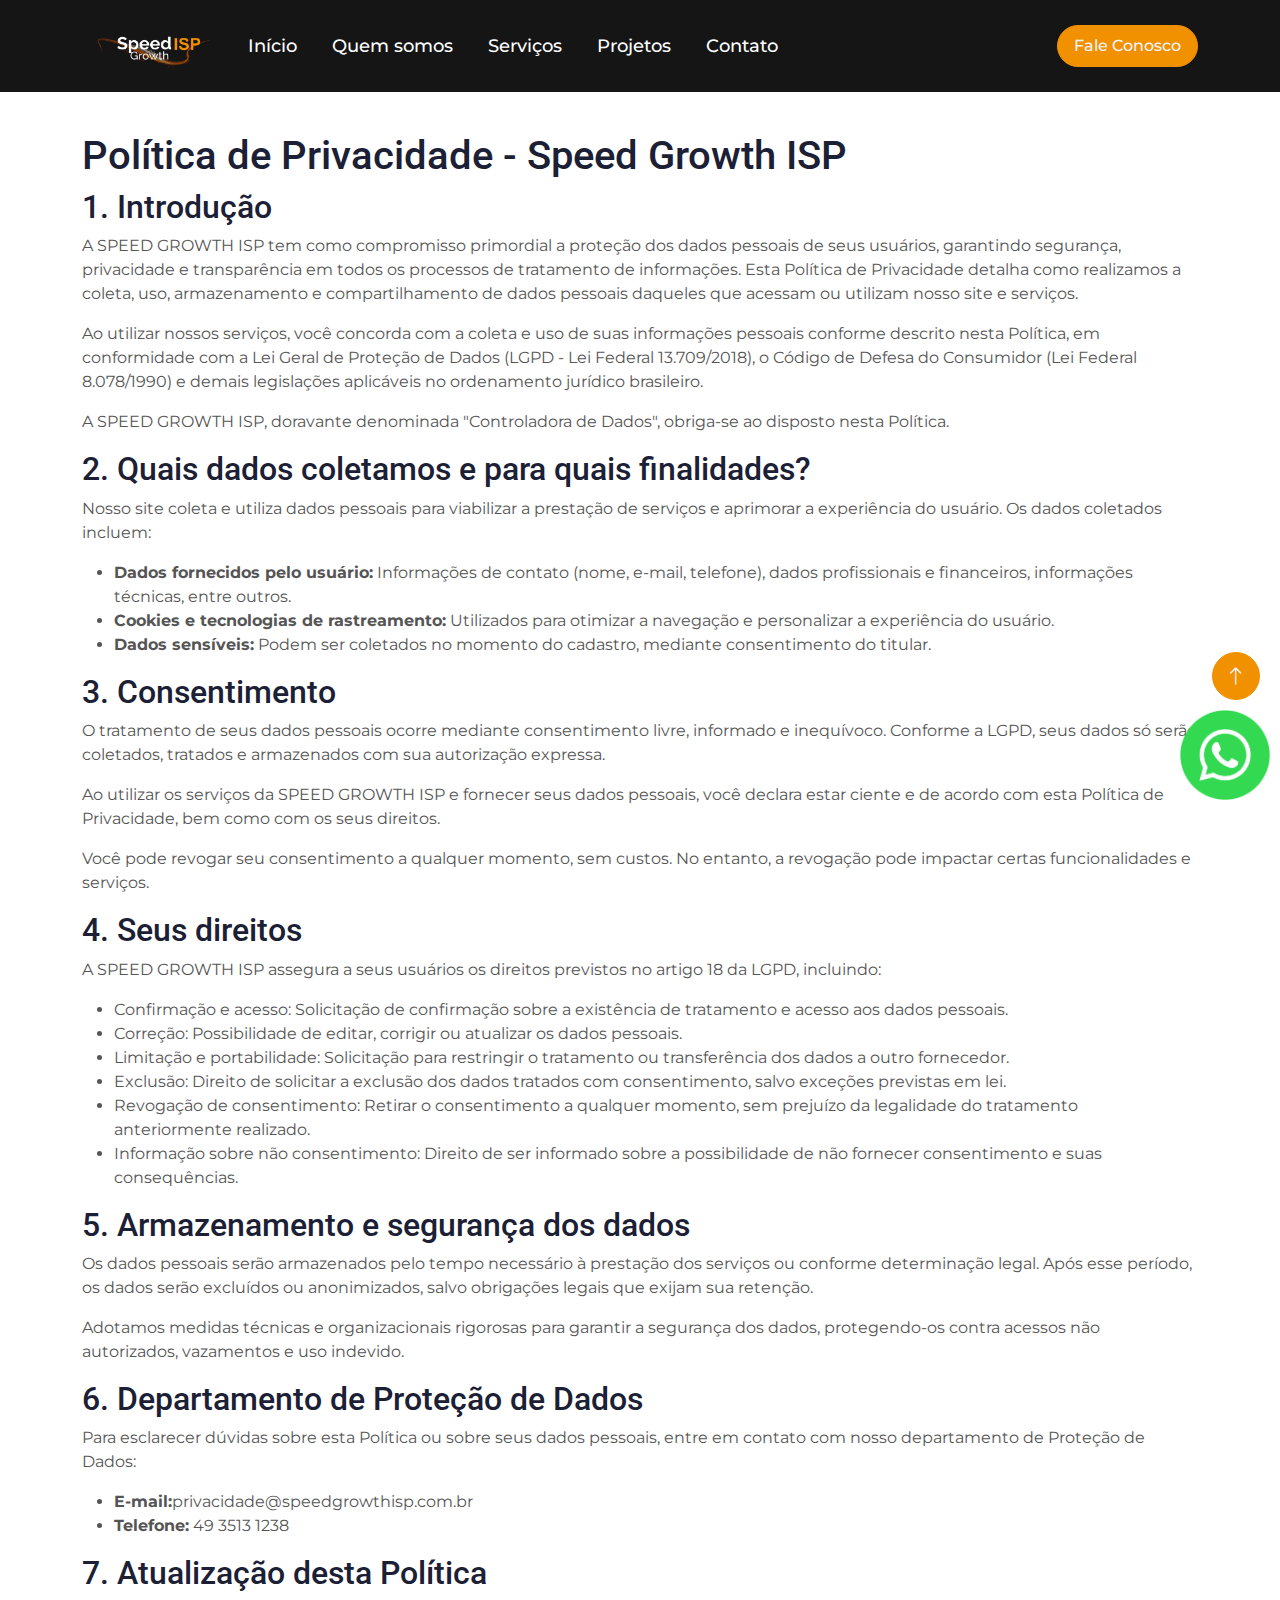
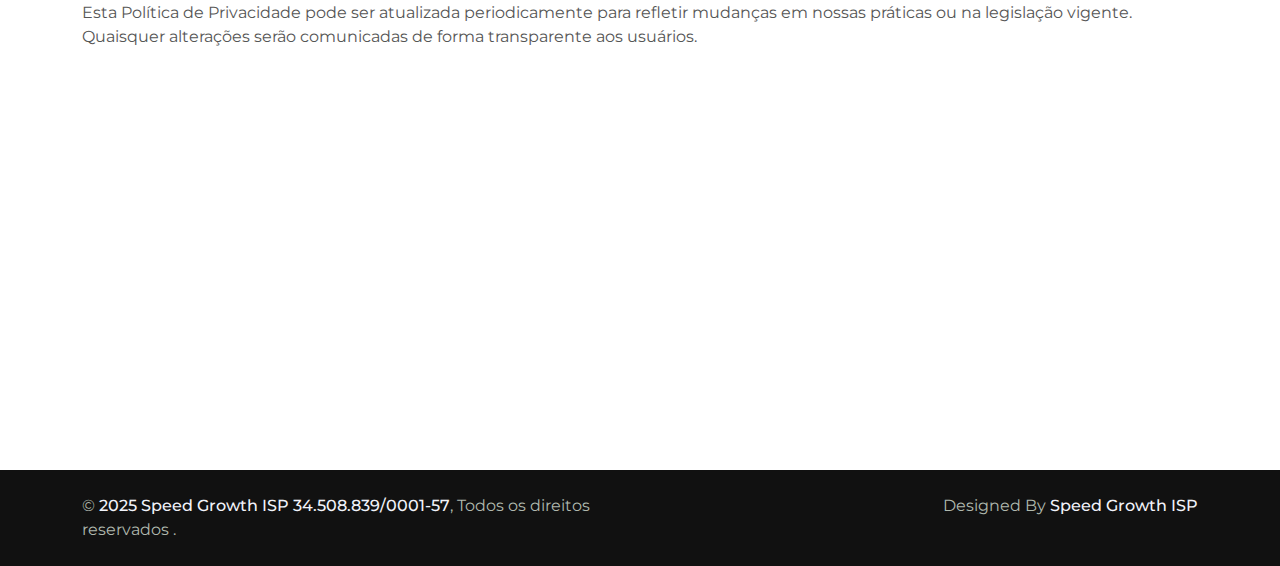
<file: policyprivacy.html>
<!DOCTYPE html>
<html lang="en">

<head>
    <meta charset="utf-8">
    <title>Speed Growth ISP</title>
    <meta content="width=device-width, initial-scale=1.0" name="viewport">
    <meta content="" name="keywords" content="telecom, provedor, isp, marketing, digital, cobrança, cobranca, vendas, sales, ixc, ixcsoft, inmap, inmapsales,ixcprovedor, net, 5g, 4g, speed, speedgrowth, speedgrowthisp, contratar, agência, agencia, atendimento, atendimento ao cliente, call, call center, speedcall,">
    <meta content="" name="description" content="Esses são alguns de nossos projetos.">

    <!-- Favicon -->
    <link href="img/speedgrowth.ico.png" rel="icon">

    <!-- Google Web Fonts -->
    <link rel="preconnect" href="https://fonts.googleapis.com">
    <link rel="preconnect" href="https://fonts.gstatic.com" crossorigin>
    <link
        href="https://fonts.googleapis.com/css2?family=Montserrat:wght@400;500&family=Roboto:wght@500;700&display=swap"
        rel="stylesheet">

    <!-- Icon Font Stylesheet -->
    <link href="https://cdnjs.cloudflare.com/ajax/libs/font-awesome/5.10.0/css/all.min.css" rel="stylesheet">
    <link href="https://cdn.jsdelivr.net/npm/bootstrap-icons@1.4.1/font/bootstrap-icons.css" rel="stylesheet">

    <!-- Libraries Stylesheet -->
    <link href="lib/animate/animate.min.css" rel="stylesheet">
    <link href="lib/owlcarousel/assets/owl.carousel.min.css" rel="stylesheet">
    <link href="lib/lightbox/css/lightbox.min.css" rel="stylesheet">

    <!-- Customized Bootstrap Stylesheet -->
    <link href="css/bootstrap.min.css" rel="stylesheet">

    <!-- Template Stylesheet -->
    <link href="css/style.css" rel="stylesheet">
</head>

<body>
    <!-- Spinner Start -->
    <div id="spinner"
        class="show bg-white position-fixed translate-middle w-100 vh-100 top-50 start-50 d-flex align-items-center justify-content-center">
        <div class="spinner-border text-primary" role="status" style="width: 3rem; height: 3rem;"></div>
    </div>
    <!-- Spinner End -->


    <!-- Navbar Start -->
    <div class="container-fluid bg-dark sticky-top">
        <div class="container">
            <nav class="navbar navbar-expand-lg bg-dark navbar-light p-lg-0">
                <a href="#" class="navbar-brand">
                    <img src="img/logo branca.png" alt="logo" style="width: 150px; height: 82px"><img/>
                </a>
                <button type="button" class="navbar-toggler me-0 bg-primary" data-bs-toggle="collapse"
                    data-bs-target="#navbarCollapse">
                    <span class="navbar-toggler-icon bg-primary"></span>
                </button>
                <div class="collapse navbar-collapse" id="navbarCollapse">
                    <div class="navbar-nav ">
                        <a href="index.html" class="nav-item nav-link text-white">Início</a>
                        <a href="about.html" class="nav-item nav-link text-white active">Quem somos</a>
                        <a href="service.html" class="nav-item nav-link text-white">Serviços</a>
                        <a href="#" class="nav-item nav-link text-white">Projetos</a>
                        <div class="nav-item dropdown">
                        </div>
                        <a href="contact.html" class="nav-item nav-link text-white">Contato</a>
                    </div>
                    <div class="ms-auto d-none d-lg-block">
                        <a href="https://wa.me/554935131238?text=Vim+pelo+site+e+tenho+interesse+em+conhecer+seus+servi%C3%A7os%21" class="btn btn-primary rounded-pill py-2 px-3" target="_blank">Fale Conosco</a>
                    </div>
                </div>
            </nav>
        </div>
    </div>
    <!-- Navbar End -->
    
<!--policy and privacy-->
    
<div class="container" style="margin-top: 40px;">
    <h1>Política de Privacidade - Speed Growth ISP</h1>

    <h2>1. Introdução</h2>
    <p>
      A SPEED GROWTH ISP tem como compromisso primordial a proteção dos dados pessoais
      de seus usuários, garantindo segurança, privacidade e transparência em todos os
      processos de tratamento de informações. Esta Política de Privacidade detalha como
      realizamos a coleta, uso, armazenamento e compartilhamento de dados pessoais daqueles
      que acessam ou utilizam nosso site e serviços.
    </p>
    <p>
      Ao utilizar nossos serviços, você concorda com a coleta e uso de suas informações
      pessoais conforme descrito nesta Política, em conformidade com a Lei Geral de Proteção
      de Dados (LGPD - Lei Federal 13.709/2018), o Código de Defesa do Consumidor (Lei
      Federal 8.078/1990) e demais legislações aplicáveis no ordenamento jurídico brasileiro.
    </p>
    <p>
      A SPEED GROWTH ISP, doravante denominada "Controladora de Dados", obriga-se ao
      disposto nesta Política.
    </p>

    <h2>2. Quais dados coletamos e para quais finalidades?</h2>
    <p>Nosso site coleta e utiliza dados pessoais para viabilizar a prestação de serviços e aprimorar a experiência do usuário. Os dados coletados incluem:</p>
    <ul>
      <li><strong>Dados fornecidos pelo usuário:</strong> Informações de contato (nome, e-mail, telefone), dados profissionais e financeiros, informações técnicas, entre outros.</li>
      <li><strong>Cookies e tecnologias de rastreamento:</strong> Utilizados para otimizar a navegação e personalizar a experiência do usuário.</li>
      <li><strong>Dados sensíveis:</strong> Podem ser coletados no momento do cadastro, mediante consentimento do titular.</li>
    </ul>

    <h2>3. Consentimento</h2>
    <p>
      O tratamento de seus dados pessoais ocorre mediante consentimento livre, informado e
      inequívoco. Conforme a LGPD, seus dados só serão coletados, tratados e armazenados
      com sua autorização expressa.
    </p>
    <p>
      Ao utilizar os serviços da SPEED GROWTH ISP e fornecer seus dados pessoais, você
      declara estar ciente e de acordo com esta Política de Privacidade, bem como com os seus
      direitos.
    </p>
    <p>
      Você pode revogar seu consentimento a qualquer momento, sem custos. No entanto, a
      revogação pode impactar certas funcionalidades e serviços.
    </p>

    <h2>4. Seus direitos</h2>
    <p>A SPEED GROWTH ISP assegura a seus usuários os direitos previstos no artigo 18 da LGPD, incluindo:</p>
    <ul>
      <li>Confirmação e acesso: Solicitação de confirmação sobre a existência de tratamento e acesso aos dados pessoais.</li>
      <li>Correção: Possibilidade de editar, corrigir ou atualizar os dados pessoais.</li>
      <li>Limitação e portabilidade: Solicitação para restringir o tratamento ou transferência dos dados a outro fornecedor.</li>
      <li>Exclusão: Direito de solicitar a exclusão dos dados tratados com consentimento, salvo exceções previstas em lei.</li>
      <li>Revogação de consentimento: Retirar o consentimento a qualquer momento, sem prejuízo da legalidade do tratamento anteriormente realizado.</li>
      <li>Informação sobre não consentimento: Direito de ser informado sobre a possibilidade de não fornecer consentimento e suas consequências.</li>
    </ul>

    <h2>5. Armazenamento e segurança dos dados</h2>
    <p>
      Os dados pessoais serão armazenados pelo tempo necessário à prestação dos serviços ou
      conforme determinação legal. Após esse período, os dados serão excluídos ou
      anonimizados, salvo obrigações legais que exijam sua retenção.
    </p>
    <p>
      Adotamos medidas técnicas e organizacionais rigorosas para garantir a segurança dos
      dados, protegendo-os contra acessos não autorizados, vazamentos e uso indevido.
    </p>

    <h2>6. Departamento de Proteção de Dados</h2>
    <p>
      Para esclarecer dúvidas sobre esta Política ou sobre seus dados pessoais, entre em
      contato com nosso departamento de Proteção de Dados:
    </p>
    <ul>
      <li><strong>E-mail:</strong>privacidade@speedgrowthisp.com.br</li>
      <li><strong>Telefone:</strong> 49 3513 1238</li>
    </ul>

    <h2>7. Atualização desta Política</h2>
    <p>
      Esta Política de Privacidade pode ser atualizada periodicamente para refletir mudanças em
      nossas práticas ou na legislação vigente. Quaisquer alterações serão comunicadas de
      forma transparente aos usuários.
    </p>
  </div>
    
<!--end policy and privacy-->


    <!-- Footer Start -->
    <div class="container-fluid bg-dark footer mt-5 py-5 wow fadeIn" data-wow-delay="0.1s">
        <div class="container py-5">
            <div class="row g-5 bg">
                <div class="col-lg-3 col-md-6">
                    <h4 class="text-white mb-4">Redes Sociais</h4>
                    <p class="mb-2"><i class="fa fa-envelope me-3"></i>comercial@speedgrowthisp.com.br</p>
                    <div class="d-flex pt-3">
                        <a class="btn btn-square btn-primary rounded-circle me-2" href="https://www.facebook.com/SpeedGIsp" target="_blank"><i
                                class="fab fa-facebook-f"></i></a>
                        <a class="btn btn-square btn-primary rounded-circle me-2" href="">
                            <i class="fab fa-youtube"></i></a>
                        <a class="btn btn-square btn-primary rounded-circle me-2" href="https://www.linkedin.com/company/speed-growth-isp" target="_blank"><i
                                class="fab fa-linkedin-in"></i></a>
                    </div>
                </div>
                <div class="col-lg-3 col-md-6">
                    <h4 class="text-white mb-4">Alguns links</h4>
                    <a class="btn btn-link" href="about.html">Quem somos</a>
                    <a class="btn btn-link" href="https://wa.me/554935131238?text=Vim+pelo+site+e+tenho+interesse+em+conhecer+seus+servi%C3%A7os%21">Fale conosco</a>
                    <a class="btn btn-link" href="service.html">Nossos serviços</a>
                     <a class="btn btn-link" href="policyprivacy.html">Política de privacidade</a>
                </div>
                <div class="col-lg-3 col-md-6">
                    <h4 class="text-white mb-4">Parceiro Oficial </h4>
                    <a href="https://www.ixcsoft.com.br/" target="_blank">
                        <img   src="img/logoixcsoft.png" class="py-4 ps-6 pe-5">
                    </a>
                </div>
                <div class="col-lg-3 col-md-6">
                    <h4 class="text-white mb-4">Newsletter</h4>
                    <p>Saiba mais sobre o mercado ISP</p>
                    <div class="position-relative w-100">
                        <input class="form-control bg-transparent w-100 py-3 ps-4 pe-5" type="text"
                            placeholder="Your email">
                        <button type="button"
                            class="btn btn-primary py-2 position-absolute top-0 end-0 mt-2 me-2">inscrever</button>
                    </div>
                </div>
            </div>
        </div>
    </div>
    <!-- Footer End -->

  <!-- Webchat Opa! Suite-->

<script class="webchat">
(function(i,s,g,r,j,y,b,p,t,z,a){a=s.createElement(r),a.async=1,a.src=g.concat(b,j,b,y,p,j),s.head.appendChild(a),a.onload = function(){opa.init(g,t,z)}})(window,document,'https://opasuite.speedgrowthisp.com.br','script','js','opa','/','.','630d7cf1291552f9e082eae3','{"google_credential":"AIzaSyCwEKc1ivjUIcrvVV5SLoLbynWiAnBvKw4","google_oauth":"696016378165-8intp1999mud9j96o2n38ot9r60vkedo.apps.googleusercontent.com","facebook_appid":"1453431728739981","permitir_login_anonimo":"on"}');
    </script>
    
    <!-- Webchat Opa! Suite End -->

    <!-- whatsapp -->
<a class="whats" href="https://wa.me/554935131238?text=Vim+pelo+site+e+tenho+interesse+em+conhecer+seus+servi%C3%A7os%21" target="_blank">
    <img src="img/whatsapp.png" width="90" alt="fale conosco através do whatsapp" title="fale conosco através do whatsapp">
</a>

    <!-- Copyright Start -->
    <div class="container-fluid copyright py-4 bg-">
        <div class="container">
            <div class="row">
                <div class="col-md-6 text-center text-md-start mb-3 mb-md-0">
                    &copy; <a class="fw-medium text-light" href="#">2025 Speed Growth ISP 34.508.839/0001-57</a>, Todos os direitos reservados .
                </div>
                <div class="col-md-6 text-center text-md-end">
                    Designed By <a class="fw-medium text-light" href="#">Speed Growth ISP</a>
                </div>
            </div>
        </div>
    </div>
    <!-- Copyright End -->


    <!-- Back to Top -->
    <a href="#" class="btn btn-lg btn-primary btn-lg-square rounded-circle back-to-top"><i
            class="bi bi-arrow-up"></i></a>


    <!-- JavaScript Libraries -->
    <script src="https://ajax.googleapis.com/ajax/libs/jquery/3.6.1/jquery.min.js"></script>
    <script src="https://cdn.jsdelivr.net/npm/bootstrap@5.0.0/dist/js/bootstrap.bundle.min.js"></script>
    <script src="lib/wow/wow.min.js"></script>
    <script src="lib/easing/easing.min.js"></script>
    <script src="lib/waypoints/waypoints.min.js"></script>
    <script src="lib/owlcarousel/owl.carousel.min.js"></script>
    <script src="lib/lightbox/js/lightbox.min.js"></script>

    <!-- Template Javascript -->
    <script src="js/main.js"></script>
</body>

</html>
</file>
<file: css/style.css>
/********** Template CSS **********/
:root {
    --primary: #f19100;
    --secondary: #555555;
    --light: #F1F3FA;
    --dark: #000000;
}

.back-to-top {
    position: fixed;
    display: none;
    right: 20px;
    bottom: 200px;
    z-index: 9999;
}

.fw-medium {
    font-weight: 500;
}


/*** Spinner ***/
#spinner {
    opacity: 0;
    visibility: hidden;
    transition: opacity .5s ease-out, visibility 0s linear .5s;
    z-index: 99999;
}

#spinner.show {
    transition: opacity .5s ease-out, visibility 0s linear 0s;
    visibility: visible;
    opacity: 1;
}


/*** Button ***/
.btn {
    transition: .5s;
    font-weight: 500;
}

.btn-primary,
.btn-outline-primary:hover {
    color: var(--light);
}

.btn-secondary,
.btn-outline-secondary:hover {
    color: var(--dark);
}

.btn-square {
    width: 38px;
    height: 38px;
}

.btn-sm-square {
    width: 32px;
    height: 32px;
}

.btn-lg-square {
    width: 48px;
    height: 48px;
}

.btn-square,
.btn-sm-square,
.btn-lg-square {
    padding: 0;
    display: flex;
    align-items: center;
    justify-content: center;
    font-weight: normal;
}


/*** Navbar ***/
.sticky-top {
    top: -100px;
    transition: .5s;
}

.navbar .navbar-nav .nav-link {
    margin-right: 35px;
    padding: 25px 0;
    color: var(--dark);
    font-size: 18px;
    font-weight: 500;
    outline: none;
}

.navbar .navbar-nav .nav-link:hover,
.navbar .navbar-nav .nav-link.active {
    color: var(--primary);
}

.navbar .dropdown-toggle::after {
    border: none;
    content: "\f107";
    font-family: "Font Awesome 5 Free";
    font-weight: 900;
    vertical-align: middle;
    margin-left: 8px;
}

@media (max-width: 991.98px) {
    .navbar .navbar-nav .nav-link  {
        margin-right: 0;
        padding: 10px 0;
    }

    .navbar .navbar-nav {
        margin-top: 15px;
        border-top: 1px solid #EEEEEE;
    }
}

@media (min-width: 992px) {
    .navbar .nav-item .dropdown-menu {
        display: block;
        border: none;
        margin-top: 0;
        top: 150%;
        opacity: 0;
        visibility: hidden;
        transition: .5s;
    }

    .navbar .nav-item:hover .dropdown-menu {
        top: 100%;
        visibility: visible;
        transition: .5s;
        opacity: 1;
    }
}


/*** Header ***/
.carousel-caption {
    top: 0;
    left: 0;
    right: 0;
    bottom: 0;
    display: flex;
    align-items: center;
    background: rgba(0, 0, 0, .1);
    z-index: 1;
}

.carousel-control-prev,
.carousel-control-next {
    width: 15%;
}

.carousel-control-prev-icon,
.carousel-control-next-icon {
    width: 3.5rem;
    height: 3.5rem;
    border-radius: 3.5rem;
    background-color: var(--primary);
    border: 15px solid var(--primary);
}

@media (max-width: 768px) {
    #header-carousel .carousel-item {
        position: relative;
        min-height: 450px;
    }
    
    #header-carousel .carousel-item img {
        position: absolute;
        width: 100%;
        height: 100%;
        object-fit: cover;
    }
}

.page-header {
    background-color: #000000;
    background: linear-gradient(rgba(0, 0, 0, .1), rgba(0, 0, 0, .1)), url(../img/Prancheta.png) center center no-repeat;
    background-size: cover;
}

.page-header .breadcrumb-item+.breadcrumb-item::before {
    color: var(--light);
}

.page-header .breadcrumb-item,
.page-header .breadcrumb-item a {
    font-size: 18px;
    color: var(--light);
    background-color: #000000;
}


/*** Features ***/
.feature-row {
    box-shadow: 0 0 45px rgba(0, 0, 0, .08);
}

.feature-item {
    border-color: rgba(0, 0, 0, .03) !important;
}


/*** About ***/
.about {
    background: linear-gradient(rgba(0, 0, 0, .1), rgba(0, 0, 0, .1)), url(../img/speedgrowthpanel.png) left center no-repeat;
    background-size: cover;
    width: 100%;
    height: 100%;
}

.btn-play {
    position: relative;
    display: block;
    box-sizing: content-box;
    width: 36px;
    height: 46px;
    border-radius: 100%;
    border: none;
    outline: none !important;
    padding: 18px 20px 20px 28px;
    background: var(--primary);
}

.btn-play:before {
    content: "";
    position: absolute;
    z-index: 0;
    left: 50%;
    top: 50%;
    transform: translateX(-50%) translateY(-50%);
    display: block;
    width: 90px;
    height: 90px;
    background: var(--primary);
    border-radius: 100%;
    animation: pulse-border 1500ms ease-out infinite;
}

.btn-play:after {
    content: "";
    position: absolute;
    z-index: 1;
    left: 50%;
    top: 50%;
    transform: translateX(-50%) translateY(-50%);
    display: block;
    width: 90px;
    height: 90px;
    background: var(--primary);
    border-radius: 100%;
    transition: all 200ms;
}

.btn-play span {
    display: block;
    position: relative;
    z-index: 3;
    width: 0;
    height: 0;
    left: 3px;
    border-left: 30px solid #FFFFFF;
    border-top: 18px solid transparent;
    border-bottom: 18px solid transparent;
}

@keyframes pulse-border {
    0% {
        transform: translateX(-50%) translateY(-50%) translateZ(0) scale(1);
        opacity: 1;
    }

    100% {
        transform: translateX(-50%) translateY(-50%) translateZ(0) scale(2);
        opacity: 0;
    }
}

.modal-video .modal-dialog {
    position: relative;
    max-width: 800px;
    margin: 60px auto 0 auto;
}

.modal-video .modal-body {
    position: relative;
    padding: 0px;
}

.modal-video .close {
    position: absolute;
    width: 30px;
    height: 30px;
    right: 0px;
    top: -30px;
    z-index: 999;
    font-size: 30px;
    font-weight: normal;
    color: #FFFFFF;
    background: #000000;
    opacity: 1;
}


/*** Service ***/
.service-item .service-text {
    position: relative;
    width: 100%;
    top: 0;
    left: 0;
    text-align: center;
    background: #FFFFFF;
    box-shadow: 0 0 45px rgba(0, 0, 0, .06);
    transition: .5s;
    z-index: 2;
}

.service-item:hover .service-text {
    top: -1.5rem;
}

.service-item .service-text h5 {
    transition: .5s;
}

.service-item:hover .service-text h5 {
    color: var(--primary);
}

.service-item .service-btn {
    position: absolute;
    width: 80%;
    height: 3rem;
    left: 10%;
    bottom: 0;
    display: flex;
    align-items: center;
    justify-content: center;
    background: #FFFFFF;
    box-shadow: 0 0 45px rgba(0, 0, 0, .07);
    transition: .5s;
    z-index: 1;
}

.service-item:hover .service-btn {
    bottom: -1.5rem;
}


/*** Project ***/
.project-item {
    position: relative;
    border-radius: 8px;
    overflow: hidden;
    box-shadow: 0 0 45px rgba(0, 0, 0, .07);
}

.project-item .project-overlay {
    position: absolute;
    width: 100%;
    height: 100%;
    top: 0;
    left: 0;
    display: flex;
    align-items: center;
    justify-content: center;
    background: rgba(0, 0, 0, .5);
    opacity: 0;
    padding-top: 60px;
    transition: .5s;
}

.project-item:hover .project-overlay {
    opacity: 1;
    padding-top: 0;
}

.project-carousel .owl-nav {
    position: absolute;
    top: -100px;
    right: 0;
    display: flex;
}

.project-carousel .owl-nav .owl-prev,
.project-carousel .owl-nav .owl-next {
    margin-left: 15px;
    width: 55px;
    height: 55px;
    display: flex;
    align-items: center;
    justify-content: center;
    color: var(--secondary);
    border-radius: 55px;
    box-shadow: 0 0 45px rgba(0, 0, 0, .15);
    font-size: 25px;
    transition: .5s;
}

.project-carousel .owl-nav .owl-prev:hover,
.project-carousel .owl-nav .owl-next:hover {
    background: var(--primary);
    color: #FFFFFF;
}

@media (max-width: 768px) {
    .project-carousel .owl-nav {
        top: -70px;
        right: auto;
        left: 50%;
        transform: translateX(-50%);
    }

    .project-carousel .owl-nav .owl-prev,
    .project-carousel .owl-nav .owl-next {
        margin: 0 7px;
        width: 45px;
        height: 45px;
        font-size: 20px;
    }
}


/*** Team ***/
.team-item {
    position: relative;
    text-align: center;
    box-shadow: 0 0 45px rgba(0, 0, 0, .07);
}

.team-item .team-social {
    position: absolute;
    padding: 0;
    top: 15px;
    left: 0;
    overflow: hidden;
}

.team-item .team-social li {
    list-style-type: none;
    margin-bottom: 10px;
    margin-left: -50px;
    opacity: 0;
    transition: .5s;
}

.team-item:hover .team-social li {
    margin-left: 15px;
    opacity: 1;
}

.team-item .team-social li .btn {
    background: #FFFFFF;
    color: var(--primary);
    border-radius: 40px;
    transition: .5s;
}

.team-item .team-social li .btn:hover {
    color: #FFFFFF;
    background: var(--primary);
}

.team-item .team-social li:nth-child(1) {
    transition-delay: .1s;
}

.team-item .team-social li:nth-child(2) {
    transition-delay: .2s;
}

.team-item .team-social li:nth-child(3) {
    transition-delay: .3s;
}

.team-item .team-social li:nth-child(4) {
    transition-delay: .4s;
}

.team-item .team-social li:nth-child(5) {
    transition-delay: .5s;
}


/*** Testimonial ***/
.testimonial-item {
    box-shadow: 0 0 45px rgba(0, 0, 0, .07);
    transition: .5s;
}

.owl-item .testimonial-item,
.testimonial-item * {
    transition: .5s;
}

.owl-item.center .testimonial-item,
.testimonial-item:hover {
    background: var(--primary);
}

.owl-item.center .testimonial-item *,
.testimonial-item:hover * {
    color: #FFFFFF !important;
}

.testimonial-item img {
    width: 100px !important;
    height: 100px !important;
    border-radius: 100px;
}

.testimonial-carousel .owl-nav {
    position: absolute;
    top: -100px;
    right: 0;
    display: flex;
}

.testimonial-carousel .owl-nav .owl-prev,
.testimonial-carousel .owl-nav .owl-next {
    margin-left: 15px;
    width: 55px;
    height: 55px;
    display: flex;
    align-items: center;
    justify-content: center;
    color: var(--secondary);
    border-radius: 55px;
    box-shadow: 0 0 45px rgba(0, 0, 0, .15);
    font-size: 25px;
    transition: .5s;
}

.testimonial-carousel .owl-nav .owl-prev:hover,
.testimonial-carousel .owl-nav .owl-next:hover {
    background: var(--primary);
    color: #FFFFFF;
}

@media (max-width: 768px) {
    .testimonial-carousel .owl-nav {
        top: -70px;
        right: auto;
        left: 50%;
        transform: translateX(-50%);
    }

    .testimonial-carousel .owl-nav .owl-prev,
    .testimonial-carousel .owl-nav .owl-next {
        margin: 0 7px;
        width: 45px;
        height: 45px;
        font-size: 20px;
    }
}


/*** Footer ***/
.footer {
    color: #B0B9AE;
}

.footer .btn.btn-link {
    display: block;
    margin-bottom: 5px;
    padding: 0;
    text-align: left;
    color: #B0B9AE;
    font-weight: normal;
    text-transform: capitalize;
    transition: .3s;
}

.footer .btn.btn-link::before {
    position: relative;
    content: "\f105";
    font-family: "Font Awesome 5 Free";
    font-weight: 900;
    margin-right: 10px;
}

.footer .btn.btn-link:hover {
    color: var(--light);
    letter-spacing: 1px;
    box-shadow: none;
}

.copyright {
    color: #B0B9AE;
}

.copyright {
    background: #111111;
}

.copyright a:hover {
    color: var(--primary) !important;
}

.whats{
position: fixed;
bottom: 100px;
right: 10px;
z-index:9999 ;
}
</file>
